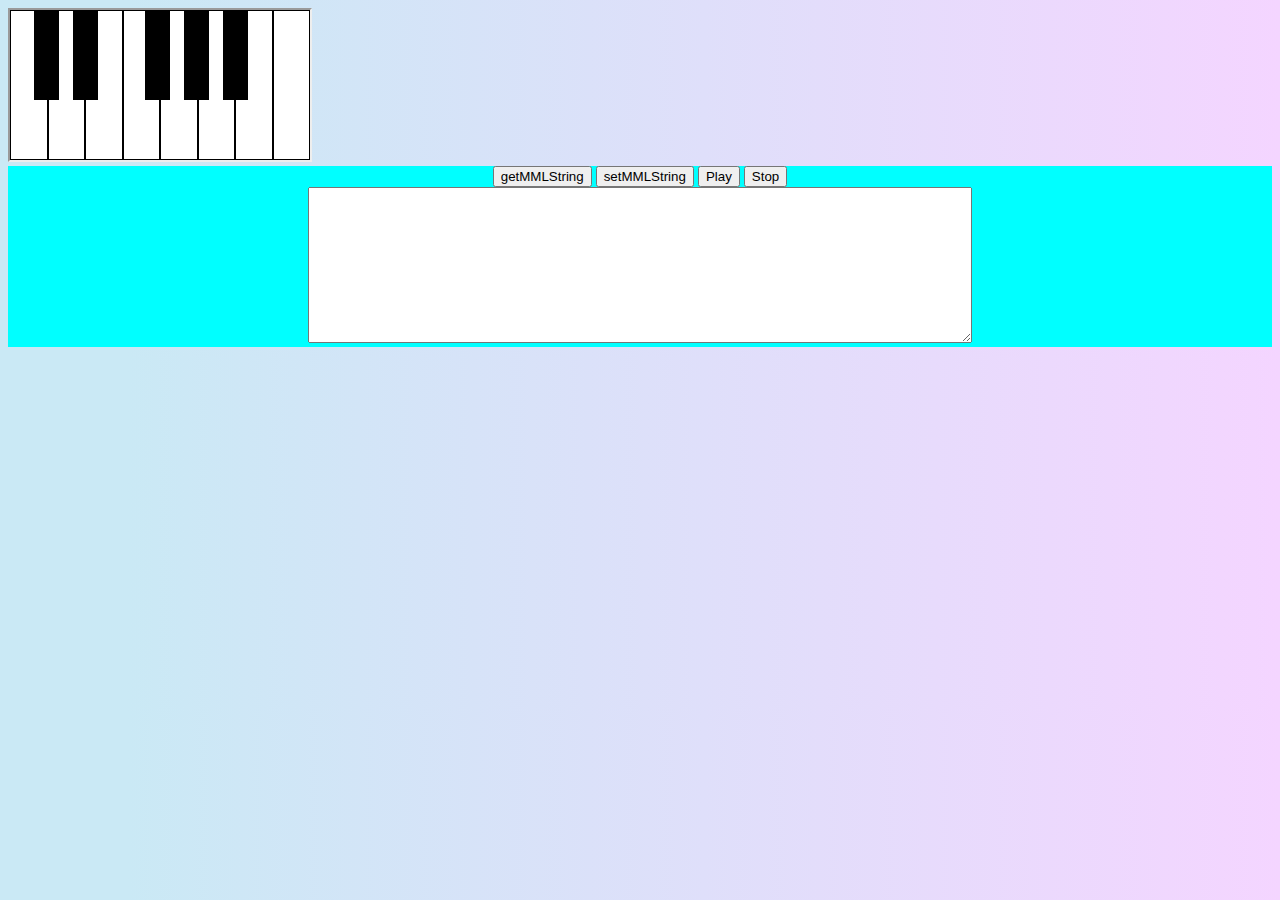
<file: index.html>
<!DOCTYPE html>
<html>
    <head>
        <meta name="viewport" content="width=device-width,initial-scale=1">
        <link rel="stylesheet" href="index.css">
        <link rel="preconnect" href="https://fonts.googleapis.com">
        <link rel="preconnect" href="https://fonts.gstatic.com" crossorigin>
        <link href="https://fonts.googleapis.com/css2?family=Yomogi&display=swap" rel="stylesheet">
        <script src="https://g200kg.github.io/webaudio-pianoroll/webaudio-pianoroll.js"></script>
        <script>
            alert('このサイトは移行を開始しています。\n1月20日にこのサイトは停止されます');
            timebase=16;
            actx=new AudioContext();
            osc=actx.createOscillator();
            gain=actx.createGain();
            gain.gain.value=0;
            osc.type="sawtooth";
            osc.start();
            osc.connect(gain).connect(actx.destination);
            
            function Callback(ev){
                osc.detune.setValueAtTime((ev.n-69)*100,ev.t);
                gain.gain.setTargetAtTime(0.5,ev.t,0.005);
                gain.gain.setTargetAtTime(0,ev.g,0.1);
            }
            function Play(){
                actx.resume();
                document.getElementById("proll").play(actx,Callback);
            }
            function Layout(k){
                switch(k.id){
                case "xrange":
                    document.getElementById("proll").xrange=k.value*timebase;
                    break;
                case "xoffset":
                    document.getElementById("proll").xoffset=k.value*timebase;
                    break;
                case "yrange":
                    document.getElementById("proll").yrange=k.value;
                    break;
                case "yoffset":
                    document.getElementById("proll").yoffset=k.value;
                    break;
                }
            }
            </script>
    </head>
    <body>
        <iframe src="piano.html"></iframe>
        <br>
        <div>
            <webaudio-pianoroll width="1400" height="450" id="proll"></webaudio-pianoroll>
            <button onclick="document.getElementById('mml').value=(document.getElementById('proll').getMMLString())">getMMLString</button>
            <button onclick="document.getElementById('proll').setMMLString(document.getElementById('mml').value)">setMMLString</button>
            <button onclick="Play()">Play</button>
            <button onclick="document.getElementById('proll').stop()">Stop</button>
            <br/>
            <textarea id="mml" rows="10" cols="80"></textarea>
        </div>
    </body>
</html>
</file>
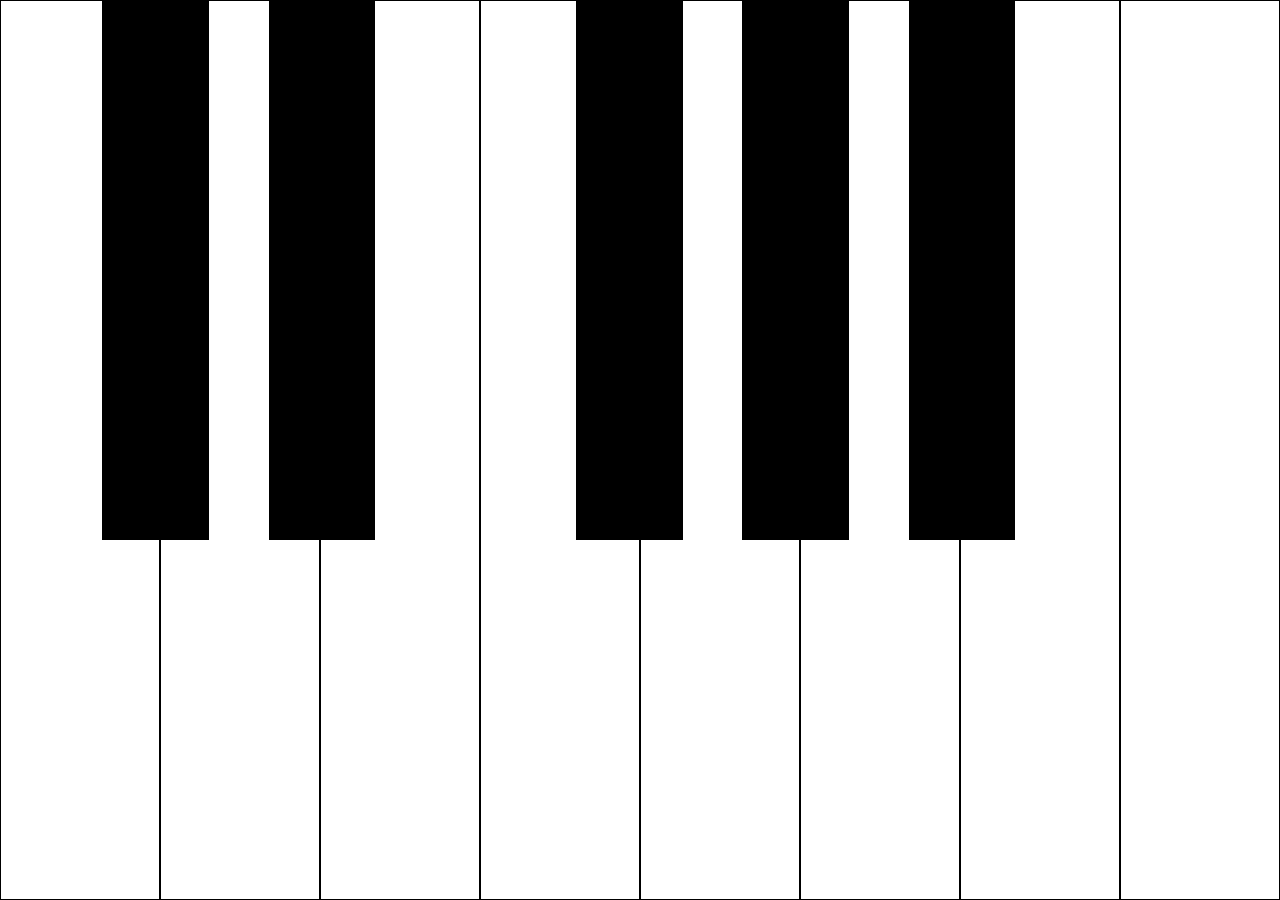
<file: piano.html>
<!DOCTYPE html>
<html lang="ja">
<head>
    <meta charset="utf-8">
    <meta http-equiv="X-UA-Compatible" content="IE=edge">
    <meta name="viewport" content="width=device-width, initial-scale=1, minimum-scale=1, maximum-scale=1">
    <title>WebAudioAPI</title>
    <link rel="stylesheet" href="style.css">
    <link rel="preconnect" href="https://fonts.googleapis.com">
    <link rel="preconnect" href="https://fonts.gstatic.com" crossorigin>
    <link href="https://fonts.googleapis.com/css2?family=Yomogi&display=swap" rel="stylesheet">
</head>
<body>

    <ul>
        <li class="keyboard keyboard-white"></li>
        <li class="keyboard keyboard-black"></li>
        <li class="keyboard keyboard-white"></li>
        <li class="keyboard keyboard-black"></li>
        <li class="keyboard keyboard-white"></li>
        <li class="keyboard keyboard-white"></li>
        <li class="keyboard keyboard-black"></li>
        <li class="keyboard keyboard-white" accesskey="g"></li>
        <li class="keyboard keyboard-black"></li>
        <li class="keyboard keyboard-white"></li>
        <li class="keyboard keyboard-black"></li>
        <li class="keyboard keyboard-white"></li>
        <li class="keyboard keyboard-white"></li>
    </ul>
    <script type="text/javascript" src="js/piano.js"></script>
</body>
</html>
</file>
<file: index.css>
body {
    background-image: linear-gradient( 90deg, #cae9f5 10%, #f4d5ff 100%);
}


div {
    text-align: center;
    background-color: aqua;
}
</file>
<file: style.css>
html, body, ul, li {
  box-sizing: border-box;
}
html, body, ul {
  width: 100%;
  height: 100%;
  margin: 0;
  padding: 0;
}
li {
  list-style: none;
}
.keyboard {
  transition: background-color .1s ease 0s;
}
.keyboard:active {
  background-image: linear-gradient( 135deg, #aae7ff 10%, #e0b1f1 100%);
}
.keyboard-white {
  float: left;
  width: calc(100% / 8);
  height: 100%;
  background-color: white;
  border: 1px solid black;
}
.keyboard-black {
  height: 60%;
  position: absolute;
  top: 0;
  width: calc(100% / 12);
  background-color: black;
  border: 2px solid black;
}
.keyboard:nth-of-type(2) {left: 8%}
.keyboard:nth-of-type(4) {left: 21%}
.keyboard:nth-of-type(7) {left: 45%}
.keyboard:nth-of-type(9) {left: 58%}
.keyboard:nth-of-type(11) {left: 71%}

iframe {
  border: 1;
  border-radius: 10px;
}
</file>
